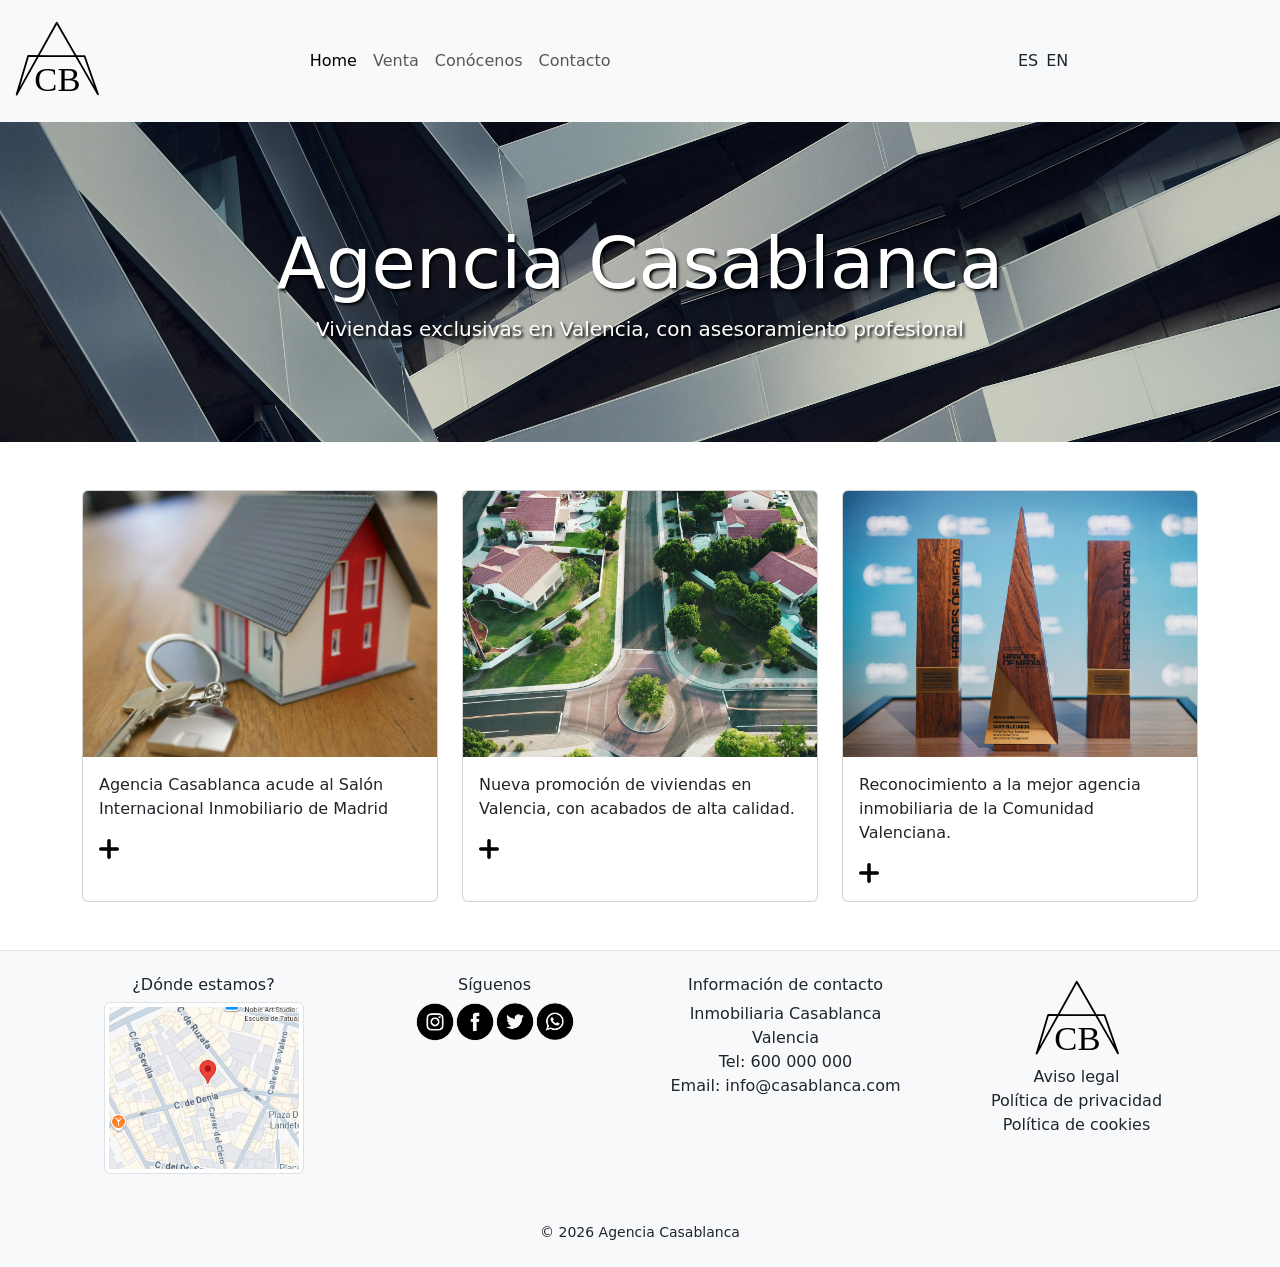
<file: index.html>
<!DOCTYPE html>
<html lang="es">
<head>
  <meta charset="UTF-8">
  <meta name="viewport" content="width=device-width, initial-scale=1.0">
  <title>Agencia Casablanca</title>
  <link rel="icon" type="image/svg+xml" href="./logo/Logo.svg">
  <link href="https://cdn.jsdelivr.net/npm/bootstrap@5.3.8/dist/css/bootstrap.min.css" rel="stylesheet" integrity="sha384-sRIl4kxILFvY47J16cr9ZwB07vP4J8+LH7qKQnuqkuIAvNWLzeN8tE5YBujZqJLB" crossorigin="anonymous">
  <link rel="stylesheet" href="./styles.css">
</head>
<body>

  <header>  

    <nav class="navbar navbar-expand-lg bg-body-tertiary">      
      <div class="container-fluid">
        <a class="navbar d-flex align-items-center" href="index.html">
          <img class="logo" src="./logo/Logo.svg" alt="Logotipo de la Agencia Inmobiliaria Casablanca">
        </a>   
      <button class="navbar-toggler" type="button" data-bs-toggle="collapse" data-bs-target="#navbarNav" aria-controls="navbarNav" aria-expanded="false" aria-label="Mostrar menú">
      <span class="navbar-toggler-icon"></span>
      </button>    
      <div class="collapse navbar-collapse" id="navbarNav">
        <ul class="navbar-nav mx-auto">
          <li class="nav-item">
            <a class="nav-link active" aria-current="page" href="index.html">Home</a>
          </li>
          <li class="nav-item">
            <a class="nav-link" href="venta.html">Venta</a>
          </li>
          <li class="nav-item">
            <a class="nav-link" href="conocenos.html">Conócenos</a>
          </li>
          <li class="nav-item">
            <a class="nav-link" href="contacto.html">Contacto</a>
          </li>
        </ul>      
        <div class="d-flex gap-2 mx-auto">
          <a class="nav-link" href="index.html">ES</a>
          <a class="nav-link" href="index-en.html">EN</a>
        </div>
      </div>
      </div>
    </nav>

  </header>

  <main>

    <section class="jumbotron">
      <div class="container py-5">
        <div class="row">
          <div class="col-12 text-center">
            <h1 class="display-2">Agencia Casablanca</h1>
            <p class="lead mb-0">Viviendas exclusivas en Valencia, con asesoramiento profesional</p>
          </div>
        </div>
      </div>
    </section>
    
    <section class="py-5">
    <div class="container">
      <div class="row g-4">

        <div class="col-12 col-md-4">
          <div class="card h-100">
            <img src="./images/image1.jpg" class="card-img-top" alt="Maqueta de una casa con llaves sobre la mesa">
              <div class="card-body">
                <p class="card-text">Agencia Casablanca acude al Salón Internacional Inmobiliario de Madrid</p>
                <img class="more" src="./images/+.png" alt="Mostrar más información">
                <div class="more-text">
                  También conocido como SIMA, es el evento clave para el sector inmobiliario en España, reuniendo a profesionales, inversores y particulares para conocer novedades, tendencias y oportunidades en vivienda y inversión, celebrándose anualmente en IFEMA Madrid.
                </div>            
          </div>
        </div>
      </div>

        <div class="col-12 col-md-4">
          <div class="card h-100">
            <img src="./images/image3.jpg" class="card-img-top" alt="Vista aérea de una zona residencial con chalets y calles arboladas">
            <div class="card-body">
              <p class="card-text">Nueva promoción de viviendas en Valencia, con acabados de alta calidad.</p>
              <img class="more" src="./images/+.png" alt="Mostrar más información">
              <div class="more-text">
                  Contamos con una amplia variedad de obras nuevas con todo lo que siempre has soñado: mar, naturaleza, tranquilidad y todas las comodidades a tu alcance. Nuestras obras nuevas en Valencia provincia están ubicadas en las mejores zonas con todos los servicios a tu alcance.
              </div>              
            </div>
          </div>
        </div>

        <div class="col-12 col-md-4">
          <div class="card h-100">
            <img src="./images/image4.jpg" class="card-img-top" alt="Tres trofeos de reconocimiento a una agencia inmobiliaria">
            <div class="card-body">
              <p class="card-text">Reconocimiento a la mejor agencia inmobiliaria de la Comunidad Valenciana.</p>
              <img class="more" src="./images/+.png" alt="Mostrar más información">
              <div class="more-text">
                  Este galardón pone en valor el compromiso de nuestra agencia con la excelencia, la transparencia y la atención personalizada a cada cliente. A lo largo de los últimos años, hemos trabajado para ofrecer un servicio inmobiliario basado en la confianza y el conocimiento del mercado inmobiliario.
              </div>              
            </div>
          </div>
        </div>

      </div>
    </div>
    </section>

  </main>

  <footer class="bg-body-tertiary border-top py-4">

    <div class="container">
      <div class="row g-5">
        <div class="col-12 col-md-3 text-center">
          <h6>¿Dónde estamos?</h6>
          <img src="./images/ubi.png" alt="Mapa con la ubicación de la agencia" class="map img-thumbnail">
        </div>

        <div class="col-12 col-md-3 text-center">
          <h6>Síguenos</h6>
          <div class="d-flex justify-content-center">
            <img class="social" src="./images/logoIG.png" alt="Instagram">
            <img class="social" src="./images/logoFB.png" alt="Facebook">
            <img class="social" src="./images/logoX.png" alt="X">
            <img class="social" src="./images/logoWA.png" alt="WhatsApp">
          </div>
        </div>

        <div class="col-12 col-md-3 text-center">
          <h6>Información de contacto</h6>
          <ul class="list-unstyled">
            <li>Inmobiliaria Casablanca</li>
            <li>Valencia</li>
            <li>Tel: 600 000 000</li>
            <li>Email: info@casablanca.com</li>
          </ul>
        </div>

        <div class="col-12 col-md-3 text-center">
          <a href="index.html">
            <img class="logo" src="./logo/Logo.svg" alt="Logo de Agencia Casablanca"></a>          
          <ul class="list-unstyled">
            <li><span class="nav-link">Aviso legal</span></li>
            <li><span class="nav-link">Política de privacidad</span></li>
            <li><span class="nav-link">Política de cookies</span></li>
          </ul>
        </div>

        <div class="d-flex justify-content-center small">
          <span>&copy; 2026 Agencia Casablanca</span>          
        </div>

      </div>
    </div>
    
  </footer>

  <script src="https://cdn.jsdelivr.net/npm/bootstrap@5.3.8/dist/js/bootstrap.bundle.min.js" integrity="sha384-FKyoEForCGlyvwx9Hj09JcYn3nv7wiPVlz7YYwJrWVcXK/BmnVDxM+D2scQbITxI" crossorigin="anonymous"></script>
</body>
</html>
</file>
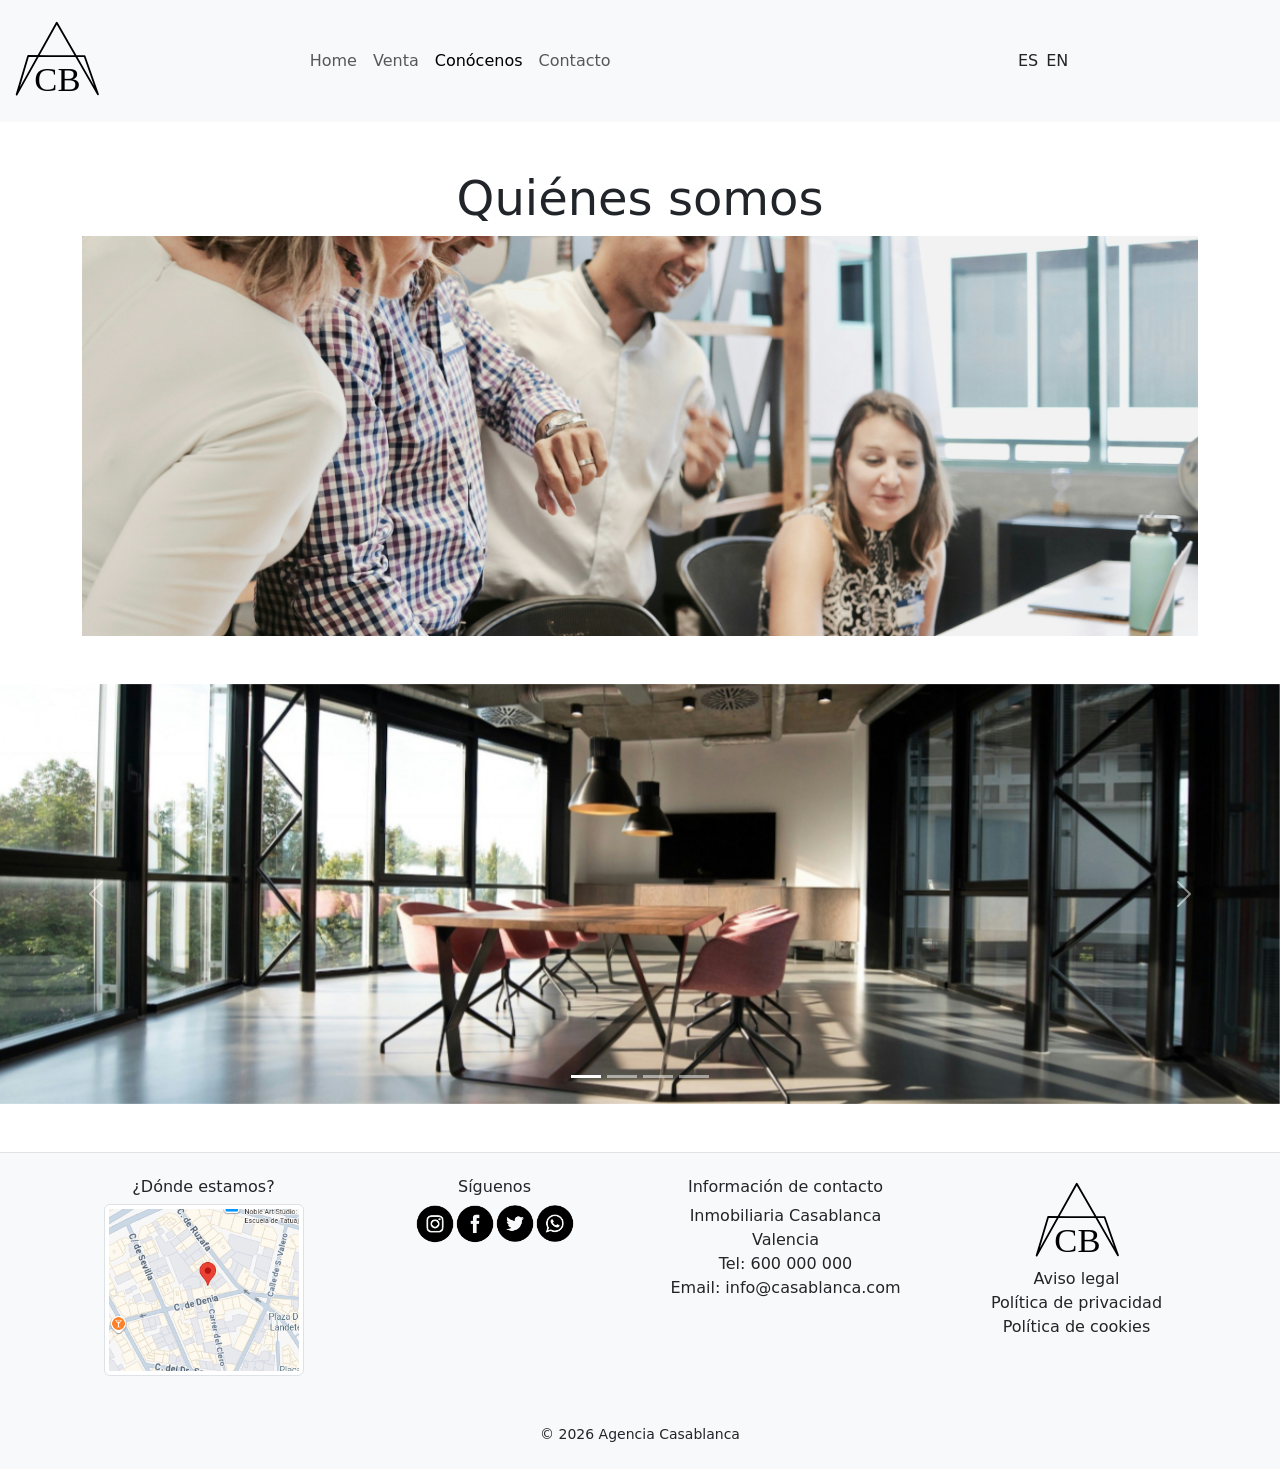
<file: conocenos.html>
<!DOCTYPE html>
<html lang="es">
<head>
  <meta charset="UTF-8">
  <meta name="viewport" content="width=device-width, initial-scale=1.0">
  <title>Agencia Casablanca</title>
  <link rel="icon" type="image/svg+xml" href="./logo/Logo.svg">
  <link href="https://cdn.jsdelivr.net/npm/bootstrap@5.3.8/dist/css/bootstrap.min.css" rel="stylesheet" integrity="sha384-sRIl4kxILFvY47J16cr9ZwB07vP4J8+LH7qKQnuqkuIAvNWLzeN8tE5YBujZqJLB" crossorigin="anonymous">
  <link rel="stylesheet" href="./styles.css">
</head>
<body>

  <header>  

    <nav class="navbar navbar-expand-lg bg-body-tertiary">      
      <div class="container-fluid">
        <a class="navbar d-flex align-items-center" href="index.html">
          <img class="logo" src="./logo/Logo.svg" alt="Logotipo de la Agencia Inmobiliaria Casablanca">
        </a>   
      <button class="navbar-toggler" type="button" data-bs-toggle="collapse" data-bs-target="#navbarNav" aria-controls="navbarNav" aria-expanded="false" aria-label="Mostrar menú">
      <span class="navbar-toggler-icon"></span>
      </button>    
      <div class="collapse navbar-collapse" id="navbarNav">
        <ul class="navbar-nav mx-auto">
          <li class="nav-item">
            <a class="nav-link" href="index.html">Home</a>
          </li>
          <li class="nav-item">
            <a class="nav-link" href="venta.html">Venta</a>
          </li>
          <li class="nav-item">
            <a class="nav-link active" aria-current="page" href="conocenos.html">Conócenos</a>
          </li>
          <li class="nav-item">
            <a class="nav-link" href="contacto.html">Contacto</a>
          </li>
        </ul>      
        <div class="d-flex gap-2 mx-auto">
          <a class="nav-link" href="index.html">ES</a>
          <span class="nav-link">EN</span>
        </div>
      </div>
      </div>
    </nav>

  </header>

  <main class="py-5">

    <div class="container text-center">
      <h1 class="display-5">Quiénes somos</h1>

      <div class="row mb-5">
        <div class="col-12 d-flex justify-content-center">
          <img class="aboutUsImg" src="./images/image11.jpg" alt="Cuatro empleados de la agencia reunidos">
        </div>
      </div>
    </div>

    <div id="carouselExampleIndicators" class="carousel slide">

      <div class="carousel-indicators">
        <button type="button" data-bs-target="#carouselExampleIndicators" data-bs-slide-to="0" class="active" aria-current="true" aria-label="Imagen 1"></button>
        <button type="button" data-bs-target="#carouselExampleIndicators" data-bs-slide-to="1" aria-label="Imagen 2"></button>
        <button type="button" data-bs-target="#carouselExampleIndicators" data-bs-slide-to="2" aria-label="Imagen 3"></button>
        <button type="button" data-bs-target="#carouselExampleIndicators" data-bs-slide-to="3" aria-label="Imagen 4"></button>
      </div>

      <div class="carousel-inner">
        <div class="carousel-item active">
          <img src="./images/image12.jpg" class="d-block w-100" alt="Interior de una de las oficinas de la agencia">
        </div>
    
        <div class="carousel-item">
          <img src="./images/image13.jpg" class="d-block w-100" alt="Empleados reunidos en una sala de la agencia">
        </div>
    
        <div class="carousel-item">
          <img src="./images/image14.jpg" class="d-block w-100" alt="Pasillo con grandes ventanales de la agencia">
        </div>

        <div class="carousel-item">
          <img src="./images/image15.jpg" class="d-block w-100" alt="Empleados trabajando en una oficina con vistas a la ciudad de Valencia">
        </div>
      </div>

      <button class="carousel-control-prev" type="button" data-bs-target="#carouselExampleIndicators" data-bs-slide="prev">
        <span class="carousel-control-prev-icon" aria-hidden="true"></span>
        <span class="visually-hidden">Anterior</span>
      </button>
  
      <button class="carousel-control-next" type="button" data-bs-target="#carouselExampleIndicators" data-bs-slide="next">
        <span class="carousel-control-next-icon" aria-hidden="true"></span>
        <span class="visually-hidden">Siguiente</span>
      </button>
    </div>

  </main>

  <footer class="bg-body-tertiary border-top py-4">

    <div class="container">
      <div class="row g-5">
        <div class="col-12 col-md-3 text-center">
          <h6>¿Dónde estamos?</h6>
          <img src="./images/ubi.png" alt="Mapa con la ubicación de la agencia" class="map img-thumbnail">
        </div>

        <div class="col-12 col-md-3 text-center">
          <h6>Síguenos</h6>
          <div class="d-flex justify-content-center">
            <img class="social" src="./images/logoIG.png" alt="Instagram">
            <img class="social" src="./images/logoFB.png" alt="Facebook">
            <img class="social" src="./images/logoX.png" alt="X">
            <img class="social" src="./images/logoWA.png" alt="WhatsApp">
          </div>
        </div>

        <div class="col-12 col-md-3 text-center">
          <h6>Información de contacto</h6>
          <ul class="list-unstyled">
            <li>Inmobiliaria Casablanca</li>
            <li>Valencia</li>
            <li>Tel: 600 000 000</li>
            <li>Email: info@casablanca.com</li>
          </ul>
        </div>

        <div class="col-12 col-md-3 text-center">
          <a href="index.html">
            <img class="logo" src="./logo/Logo.svg" alt="Logo de Agencia Casablanca">
          </a>
          <ul class="list-unstyled">
            <li><span class="nav-link">Aviso legal</span></li>
            <li><span class="nav-link">Política de privacidad</span></li>
            <li><span class="nav-link">Política de cookies</span></li>
          </ul>
        </div>

        <div class="d-flex justify-content-center small">
          <span>&copy; 2026 Agencia Casablanca</span>          
        </div>

      </div>
    </div>
    
  </footer>
  
  <script src="https://cdn.jsdelivr.net/npm/bootstrap@5.3.8/dist/js/bootstrap.bundle.min.js" integrity="sha384-FKyoEForCGlyvwx9Hj09JcYn3nv7wiPVlz7YYwJrWVcXK/BmnVDxM+D2scQbITxI" crossorigin="anonymous"></script>

</body>
</html>
</file>
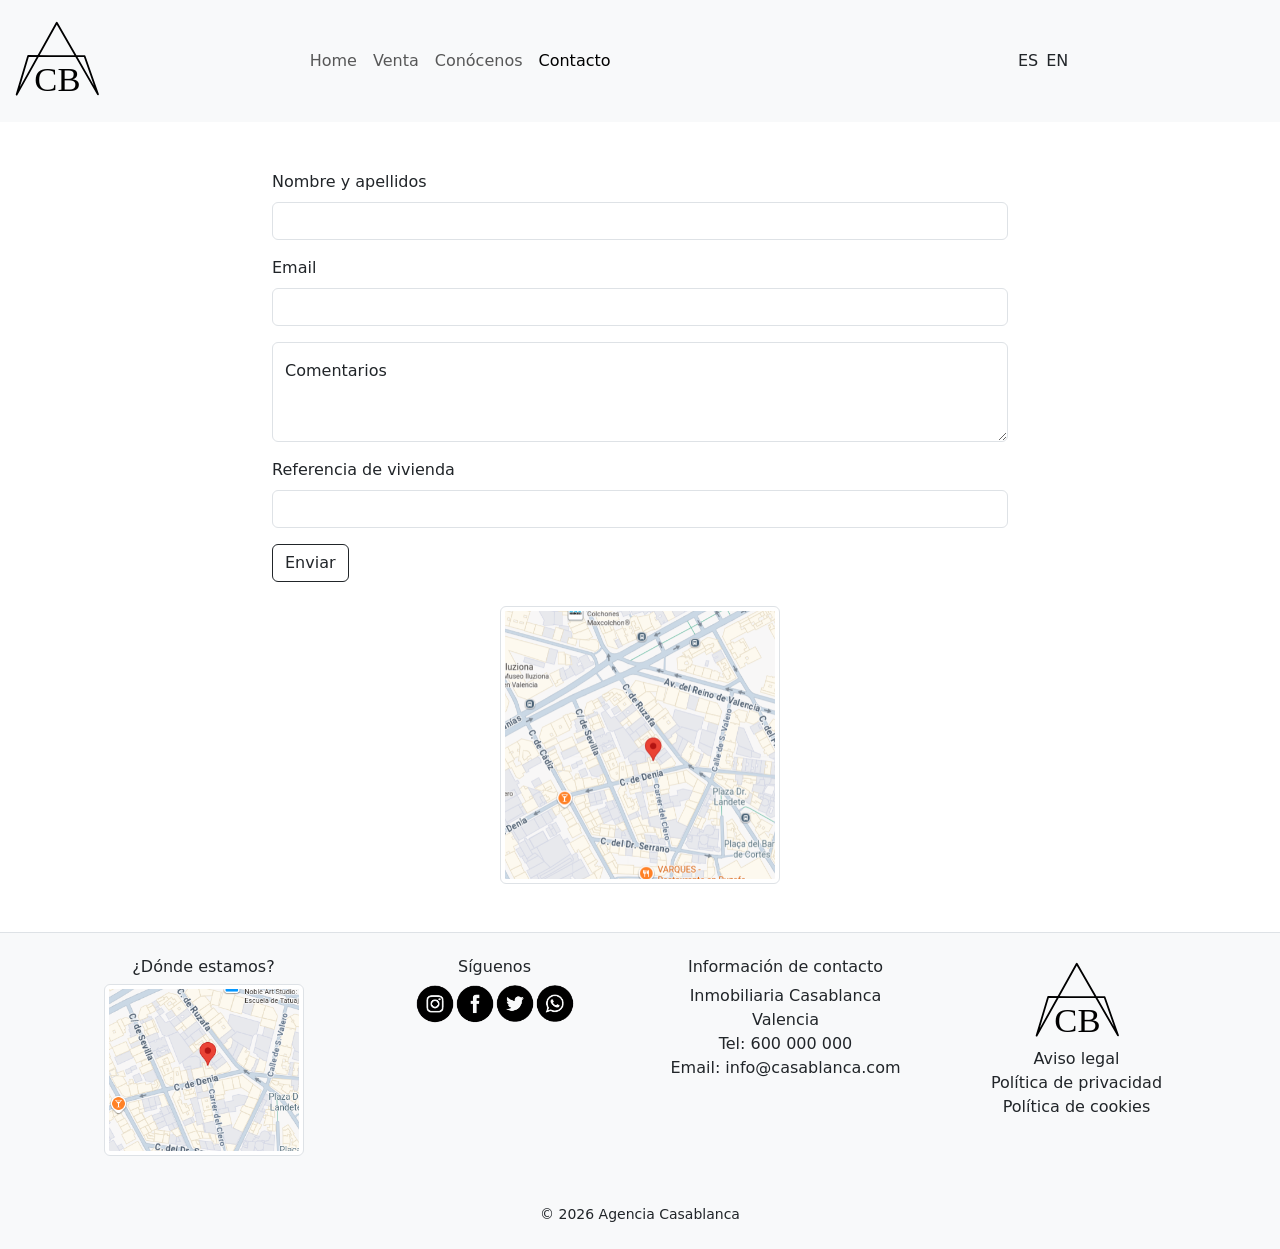
<file: contacto.html>
<!DOCTYPE html>
<html lang="es">
<head>
  <meta charset="UTF-8">
  <meta name="viewport" content="width=device-width, initial-scale=1.0">
  <title>Agencia Casablanca</title>
  <link rel="icon" type="image/svg+xml" href="./logo/Logo.svg">
  <link href="https://cdn.jsdelivr.net/npm/bootstrap@5.3.8/dist/css/bootstrap.min.css" rel="stylesheet" integrity="sha384-sRIl4kxILFvY47J16cr9ZwB07vP4J8+LH7qKQnuqkuIAvNWLzeN8tE5YBujZqJLB" crossorigin="anonymous">
  <link rel="stylesheet" href="./styles.css">
</head>
<body>

  <header>  

    <nav class="navbar navbar-expand-lg bg-body-tertiary">      
      <div class="container-fluid">
        <a class="navbar d-flex align-items-center" href="index.html">
          <img class="logo" src="./logo/Logo.svg" alt="Logotipo de la Agencia Inmobiliaria Casablanca">
        </a>   
      <button class="navbar-toggler" type="button" data-bs-toggle="collapse" data-bs-target="#navbarNav" aria-controls="navbarNav" aria-expanded="false" aria-label="Mostrar menú">
      <span class="navbar-toggler-icon"></span>
      </button>    
      <div class="collapse navbar-collapse" id="navbarNav">
        <ul class="navbar-nav mx-auto">
          <li class="nav-item">
            <a class="nav-link" href="index.html">Home</a>
          </li>
          <li class="nav-item">
            <a class="nav-link" href="venta.html">Venta</a>
          </li>
          <li class="nav-item">
            <a class="nav-link" href="conocenos.html">Conócenos</a>
          </li>
          <li class="nav-item">
            <a class="nav-link active" aria-current="page" href="contacto.html">Contacto</a>
          </li>
        </ul>      
        <div class="d-flex gap-2 mx-auto">
          <a class="nav-link" href="index.html">ES</a>
          <span class="nav-link">EN</span>
        </div>
      </div>
      </div>
    </nav>

  </header>

  <main>

    <div class="container my-5">
    <div class="row justify-content-center g-4">
      <div class="col-12 col-md-8">
        <form>
          <div class="mb-3">
            <label for="name" class="form-label">Nombre y apellidos</label>
            <input type="text" class="form-control" id="name">            
          </div>
  
          <div class="mb-3">
            <label for="email" class="form-label">Email</label>
            <input type="email" class="form-control" id="email">
          </div>

          <div class="mb-3 form-floating">
              <textarea class="form-control" placeholder="Escribe tu mensaje" id="floatingTextarea2" style="height: 100px"></textarea>
              <label for="floatingTextarea2">Comentarios</label>
          </div>

          <div class="mb-3">
            <label for="ref" class="form-label">Referencia de vivienda</label>
            <input type="text" class="form-control" id="ref">
          </div>
  
          <button type="submit" class="btn btn-outline-dark">Enviar</button>
          
        </form>
      </div>

      <div class="col-12 col-lg-6 d-flex justify-content-center">
        <img src="./images/mapForm.png" class="mapForm img-thumbnail" alt="Mapa con la ubicación de la agencia">
      </div>
    </div>
    </div>

  </main>

  <footer class="bg-body-tertiary border-top py-4">

    <div class="container">
      <div class="row g-5">
        <div class="col-12 col-md-3 text-center">
          <h6>¿Dónde estamos?</h6>
          <img src="./images/ubi.png" alt="Mapa con la ubicación de la agencia" class="map img-thumbnail">
        </div>

        <div class="col-12 col-md-3 text-center">
          <h6>Síguenos</h6>
          <div class="d-flex justify-content-center">
            <img class="social" src="./images/logoIG.png" alt="Instagram">
            <img class="social" src="./images/logoFB.png" alt="Facebook">
            <img class="social" src="./images/logoX.png" alt="X">
            <img class="social" src="./images/logoWA.png" alt="WhatsApp">
          </div>
        </div>

        <div class="col-12 col-md-3 text-center">
          <h6>Información de contacto</h6>
          <ul class="list-unstyled">
            <li>Inmobiliaria Casablanca</li>
            <li>Valencia</li>
            <li>Tel: 600 000 000</li>
            <li>Email: info@casablanca.com</li>
          </ul>
        </div>

        <div class="col-12 col-md-3 text-center">
          
          <a href="index.html">
            <img class="logo" src="./logo/Logo.svg" alt="Logo de Agencia Casablanca">
          </a>
          <ul class="list-unstyled">
            <li><span class="nav-link">Aviso legal</span></li>
            <li><span class="nav-link">Política de privacidad</span></li>
            <li><span class="nav-link">Política de cookies</span></li>
          </ul>
        </div>

        <div class="d-flex justify-content-center small">
          <span>&copy; 2026 Agencia Casablanca</span>          
        </div>

      </div>
    </div>
    
  </footer>

  <script src="https://cdn.jsdelivr.net/npm/bootstrap@5.3.8/dist/js/bootstrap.bundle.min.js" integrity="sha384-FKyoEForCGlyvwx9Hj09JcYn3nv7wiPVlz7YYwJrWVcXK/BmnVDxM+D2scQbITxI" crossorigin="anonymous"></script>  
</body>
</html>
</file>
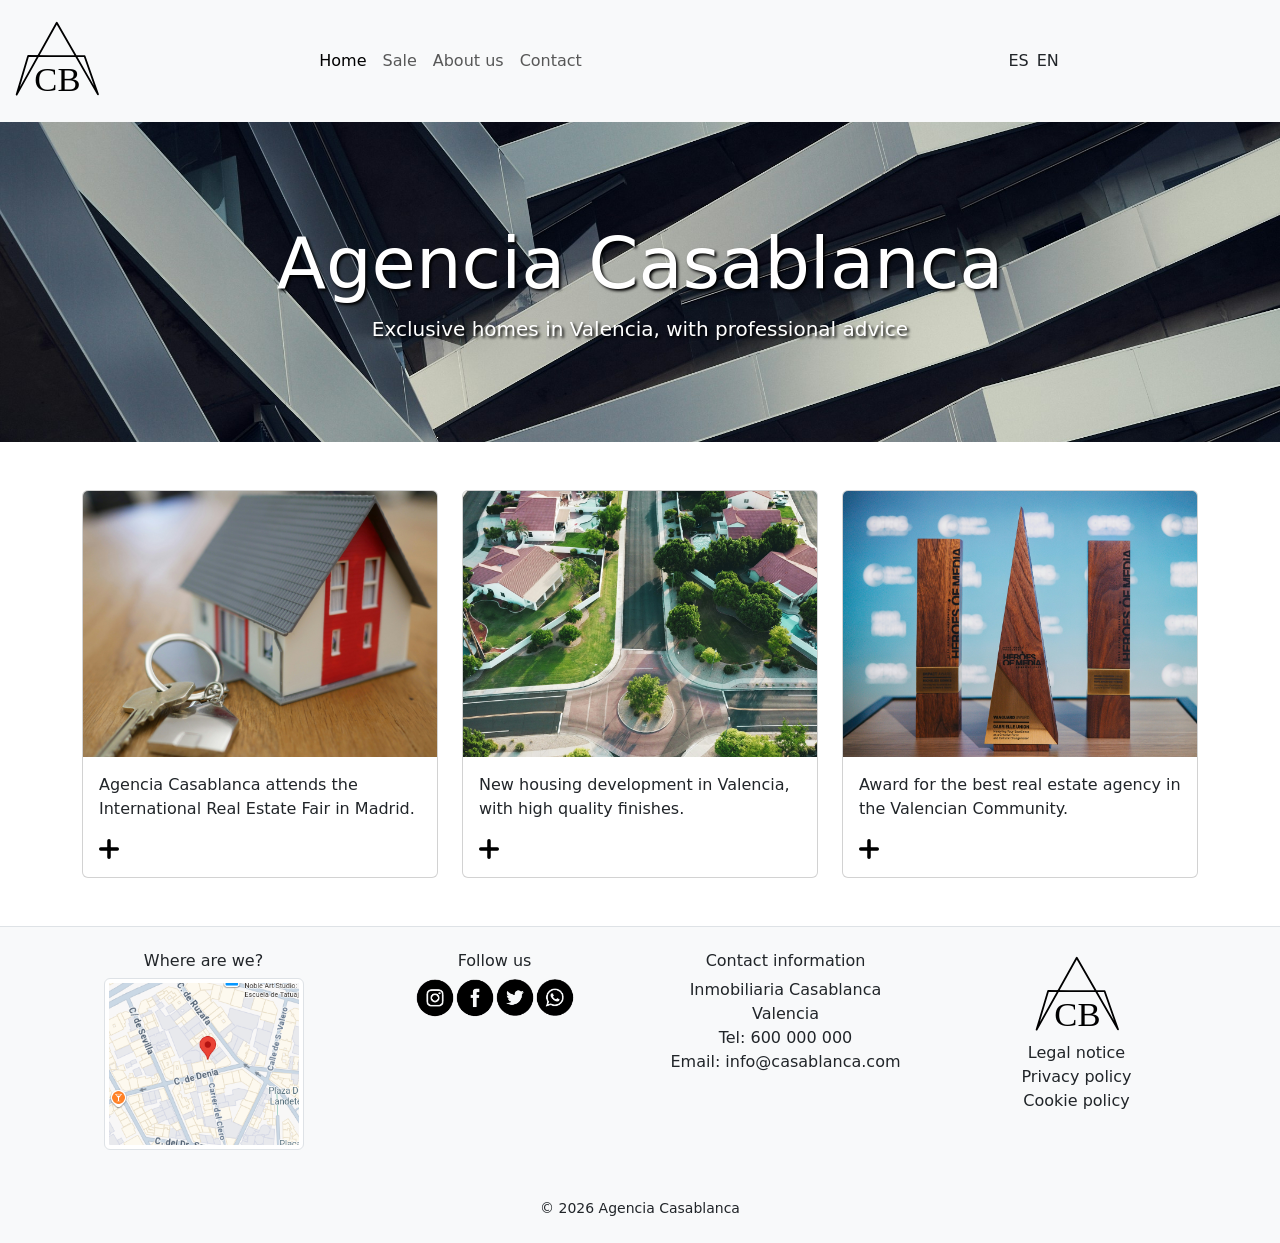
<file: index-en.html>
<!DOCTYPE html>
<html lang="en">
<head>
  <meta charset="UTF-8">
  <meta name="viewport" content="width=device-width, initial-scale=1.0">
  <title>Agencia Casablanca</title>
  <link rel="icon" type="image/svg+xml" href="./logo/Logo.svg">
  <link href="https://cdn.jsdelivr.net/npm/bootstrap@5.3.8/dist/css/bootstrap.min.css" rel="stylesheet" integrity="sha384-sRIl4kxILFvY47J16cr9ZwB07vP4J8+LH7qKQnuqkuIAvNWLzeN8tE5YBujZqJLB" crossorigin="anonymous">
  <link rel="stylesheet" href="./styles.css">
</head>
<body>

  <header>  

    <nav class="navbar navbar-expand-lg bg-body-tertiary">      
      <div class="container-fluid">
        <a class="navbar d-flex align-items-center" href="index-en.html">
          <img class="logo" src="./logo/Logo.svg" alt="Logo of Casablanca Real Estate Agency">
        </a>   
      <button class="navbar-toggler" type="button" data-bs-toggle="collapse" data-bs-target="#navbarNav" aria-controls="navbarNav" aria-expanded="false" aria-label="Toggle navigation">
      <span class="navbar-toggler-icon"></span>
      </button>    
      <div class="collapse navbar-collapse" id="navbarNav">
        <ul class="navbar-nav mx-auto">
          <li class="nav-item">
            <a class="nav-link active" aria-current="page" href="index-en.html">Home</a>
          </li>
          <li class="nav-item">
            <a class="nav-link" href="venta.html">Sale</a>
          </li>
          <li class="nav-item">
            <a class="nav-link" href="conocenos.html">About us</a>
          </li>
          <li class="nav-item">
            <a class="nav-link" href="contacto.html">Contact</a>
          </li>
        </ul>      
        <div class="d-flex gap-2 mx-auto">
          <a class="nav-link" href="index.html">ES</a>
          <a class="nav-link" href="index-en.html">EN</a>
        </div>
      </div>
      </div>
    </nav>

  </header>

  <main>

    <section class="jumbotron">
      <div class="container py-5">
        <div class="row">
          <div class="col-12 text-center">
            <h1 class="display-2">Agencia Casablanca</h1>
            <p class="lead mb-0">Exclusive homes in Valencia, with professional advice</p>
          </div>
        </div>
      </div>
    </section>
    
    <section class="py-5">
    <div class="container">
      <div class="row g-4">

        <div class="col-12 col-md-4">
          <div class="card h-100">
            <img src="./images/image1.jpg" class="card-img-top" alt="Model of a house with keys on the table">
              <div class="card-body">
                <p class="card-text">Agencia Casablanca attends the International Real Estate Fair in Madrid.</p>
                <img class="more" src="./images/+.png" alt="Show more information">
                <div class="more-text">
                  Also known as SIMA, this is the main event for the real estate sector in Spain, where professionals, investors and private clients meet to discover new trends and investment opportunities. It is celebrated every year in IFEMA Madrid.
                </div>            
          </div>
        </div>
      </div>

        <div class="col-12 col-md-4">
          <div class="card h-100">
            <img src="./images/image3.jpg" class="card-img-top" alt="Aerial view of a residential area with houses and tree-lined streets">
            <div class="card-body">
              <p class="card-text">New housing development in Valencia, with high quality finishes.</p>
              <img class="more" src="./images/+.png" alt="Show more information">
              <div class="more-text">
                  We offer a wide range of new properties with everything you are looking for: sea, nature, calm areas and all kind of services close to you. Our new homes in Valencia province are located in the best areas with good connections and services.
              </div>              
            </div>
          </div>
        </div>

        <div class="col-12 col-md-4">
          <div class="card h-100">
            <img src="./images/image4.jpg" class="card-img-top" alt="Three award trophies for a real estate agency">
            <div class="card-body">
              <p class="card-text">Award for the best real estate agency in the Valencian Community.</p>
              <img class="more" src="./images/+.png" alt="Show more information">
              <div class="more-text">
                  This award shows the commitment of our agency to quality, transparency and personal attention to every client. During the last years we have worked to offer a real estate service based on trust and good knowledge of the local market.
              </div>              
            </div>
          </div>
        </div>
        
      </div>
    </div>
    </section>

  </main>

  <footer class="bg-body-tertiary border-top py-4">

    <div class="container">
      <div class="row g-5">
        <div class="col-12 col-md-3 text-center">
          <h6>Where are we?</h6>
          <img src="./images/ubi.png" alt="Map showing the location of the agency" class="map img-thumbnail">
        </div>

        <div class="col-12 col-md-3 text-center">
          <h6>Follow us</h6>
          <div class="d-flex justify-content-center">
            <img class="social" src="./images/logoIG.png" alt="Instagram">
            <img class="social" src="./images/logoFB.png" alt="Facebook">
            <img class="social" src="./images/logoX.png" alt="X">
            <img class="social" src="./images/logoWA.png" alt="WhatsApp">
          </div>
        </div>

        <div class="col-12 col-md-3 text-center">
          <h6>Contact information</h6>
          <ul class="list-unstyled">
            <li>Inmobiliaria Casablanca</li>
            <li>Valencia</li>
            <li>Tel: 600 000 000</li>
            <li>Email: info@casablanca.com</li>
          </ul>
        </div>

        <div class="col-12 col-md-3 text-center">
          <a href="index-en.html">
            <img class="logo" src="./logo/Logo.svg" alt="Logo of Agencia Casablanca"></a>          
          <ul class="list-unstyled">
            <li><span class="nav-link">Legal notice</span></li>
            <li><span class="nav-link">Privacy policy</span></li>
            <li><span class="nav-link">Cookie policy</span></li>
          </ul>
        </div>

        <div class="d-flex justify-content-center small">
          <span>&copy; 2026 Agencia Casablanca</span>          
        </div>

      </div>
    </div>
    
  </footer>

  <script src="https://cdn.jsdelivr.net/npm/bootstrap@5.3.8/dist/js/bootstrap.bundle.min.js" integrity="sha384-FKyoEForCGlyvwx9Hj09JcYn3nv7wiPVlz7YYwJrWVcXK/BmnVDxM+D2scQbITxI" crossorigin="anonymous"></script>
</body>
</html>
</file>
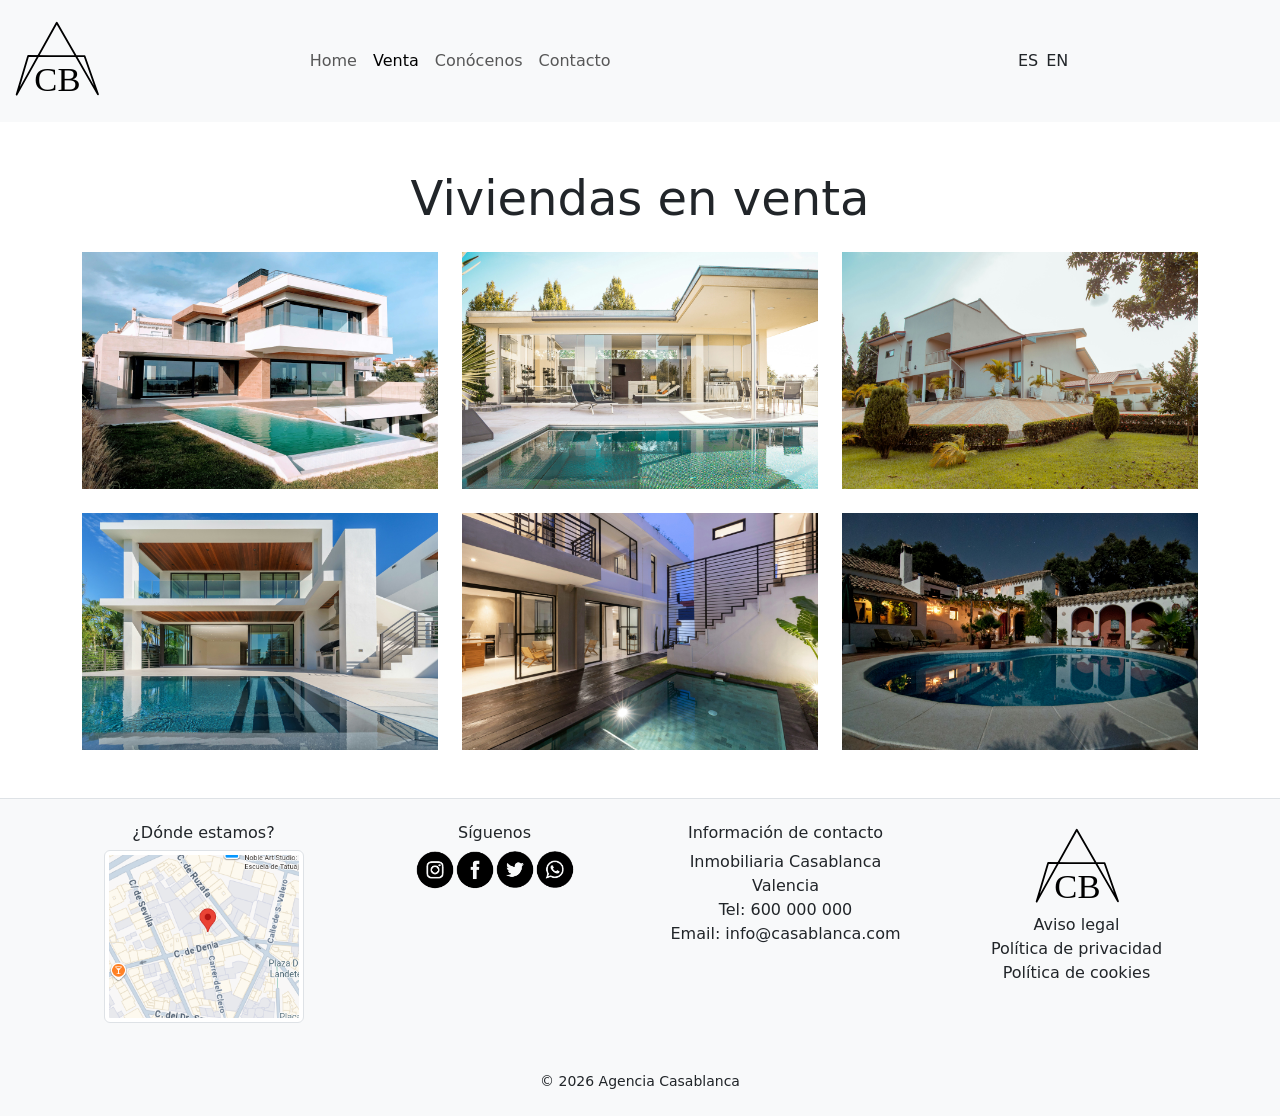
<file: venta.html>
<!DOCTYPE html>
<html lang="es">
<head>
  <meta charset="UTF-8">
  <meta name="viewport" content="width=device-width, initial-scale=1.0">
  <title>Agencia Casablanca</title>
  <link rel="icon" type="image/svg+xml" href="./logo/Logo.svg">
  <link href="https://cdn.jsdelivr.net/npm/bootstrap@5.3.8/dist/css/bootstrap.min.css" rel="stylesheet" integrity="sha384-sRIl4kxILFvY47J16cr9ZwB07vP4J8+LH7qKQnuqkuIAvNWLzeN8tE5YBujZqJLB" crossorigin="anonymous">
  <link rel="stylesheet" href="./styles.css">
</head>
<body>

  <header>  

    <nav class="navbar navbar-expand-lg bg-body-tertiary">      
      <div class="container-fluid">
        <a class="navbar d-flex align-items-center" href="index.html">
          <img class="logo" src="./logo/Logo.svg" alt="Logotipo de la Agencia Inmobiliaria Casablanca">
        </a>   
      <button class="navbar-toggler" type="button" data-bs-toggle="collapse" data-bs-target="#navbarNav" aria-controls="navbarNav" aria-expanded="false" aria-label="Mostrar menú">
      <span class="navbar-toggler-icon"></span>
      </button>    
      <div class="collapse navbar-collapse" id="navbarNav">
        <ul class="navbar-nav mx-auto">
          <li class="nav-item">
            <a class="nav-link" href="index.html">Home</a>
          </li>
          <li class="nav-item">
            <a class="nav-link active" aria-current="page" href="venta.html">Venta</a>
          </li>
          <li class="nav-item">
            <a class="nav-link" href="conocenos.html">Conócenos</a>
          </li>
          <li class="nav-item">
            <a class="nav-link" href="contacto.html">Contacto</a>
          </li>
        </ul>      
        <div class="d-flex gap-2 mx-auto">
          <a class="nav-link" href="index.html">ES</a>
          <span class="nav-link">EN</span>
        </div>
      </div>
      </div>
    </nav>

  </header>

  <main class="py-5">
    
    <div class="container text-center">

      <h1 class="display-5 mb-4">Viviendas en venta</h1>

      <div class="row g-4">

        <div class="col-12 col-md-4">
          <img class="saleImg" src="./images/image5.jpg" alt="Chalet moderno con piscina y grandes ventanales">          
        </div>
                
        <div class="col-12 col-md-4">
          <img class="saleImg" src="./images/image6.jpg" alt="Vivienda moderna con piscina y terraza exterior">
        </div>

        <div class="col-12 col-md-4">
          <img class="saleImg" src="./images/image10.jpg" alt="Vivienda con fachada blanca y jardín">
        </div>

        <div class="col-12 col-md-4">
          <img class="saleImg" src="./images/image8.jpg" alt="Chalet de lujo y moderno con piscina">
        </div>      

        <div class="col-12 col-md-4">
          <img class="saleImg" src="./images/image9.jpg" alt="Interior de una vivienda moderna">
        </div>

        <div class="col-12 col-md-4">
          <img class="saleImg" src="./images/image7.jpg" alt="Chalet rústico con piscina e iluminado de noche">
        </div>

      </div>

    </div>

  </main>

  <footer class="bg-body-tertiary border-top py-4">

    <div class="container">
      <div class="row g-5">
        <div class="col-12 col-md-3 text-center">
          <h6>¿Dónde estamos?</h6>
          <img src="./images/ubi.png" alt="Mapa con la ubicación de la agencia" class="map img-thumbnail">
        </div>

        <div class="col-12 col-md-3 text-center">
          <h6>Síguenos</h6>
          <div class="d-flex justify-content-center">
            <img class="social" src="./images/logoIG.png" alt="Instagram">
            <img class="social" src="./images/logoFB.png" alt="Facebook">
            <img class="social" src="./images/logoX.png" alt="X">
            <img class="social" src="./images/logoWA.png" alt="WhatsApp">
          </div>
        </div>

        <div class="col-12 col-md-3 text-center">
          <h6>Información de contacto</h6>
          <ul class="list-unstyled">
            <li>Inmobiliaria Casablanca</li>
            <li>Valencia</li>
            <li>Tel: 600 000 000</li>
            <li>Email: info@casablanca.com</li>
          </ul>
        </div>

        <div class="col-12 col-md-3 text-center">
          <a href="index.html">
            <img class="logo" src="./logo/Logo.svg" alt="Logo de Agencia Casablanca">
          </a>
          
          <ul class="list-unstyled">
            <li><span class="nav-link">Aviso legal</span></li>
            <li><span class="nav-link">Política de privacidad</span></li>
            <li><span class="nav-link">Política de cookies</span></li>
          </ul>
        </div>

        <div class="d-flex justify-content-center small">
          <span>&copy; 2026 Agencia Casablanca</span>          
        </div>

      </div>
    </div>
    
  </footer>

  <script src="https://cdn.jsdelivr.net/npm/bootstrap@5.3.8/dist/js/bootstrap.bundle.min.js" integrity="sha384-FKyoEForCGlyvwx9Hj09JcYn3nv7wiPVlz7YYwJrWVcXK/BmnVDxM+D2scQbITxI" crossorigin="anonymous"></script>  
</body>
</html>
</file>
<file: styles.css>
html, body {

  margin: 0;
  padding: 0;

}

.logo {

  width: 90px;
  height: auto;  

}

.jumbotron {

  color: white;
  text-shadow: 2px 2px 3px black;
  min-height: 320px;
  display: flex;
  align-items: center;
  background: url("./images/image2.jpg");
  background-size: cover;
  background-position: top;
  background-repeat: no-repeat;

}

.more {

  width: 20px;
  cursor: pointer;

}

.more:hover {

  transform: rotate(45deg);

}

.more-text {

  display: none;
  margin-top: 10px;

}

.more:hover + .more-text {

  display: block;

}

.social {

  width: 40px;
  height: auto;

}

a {

  text-decoration: none;

}

.map {

  width: 200px;
  height: auto;

}

.saleImg {

  width: 100%;
  max-width: 380px;
  height: auto;

}

.saleImg:hover {

  opacity: 50%;

}

.aboutUsImg {

  width: 100%;
  height: 400px;
  object-fit: cover;

}

#carouselExampleIndicators img {

  height: 420px;
  object-fit: cover;

}

.mapForm {

  width: 100%;
  max-width: 280px;

}
</file>
